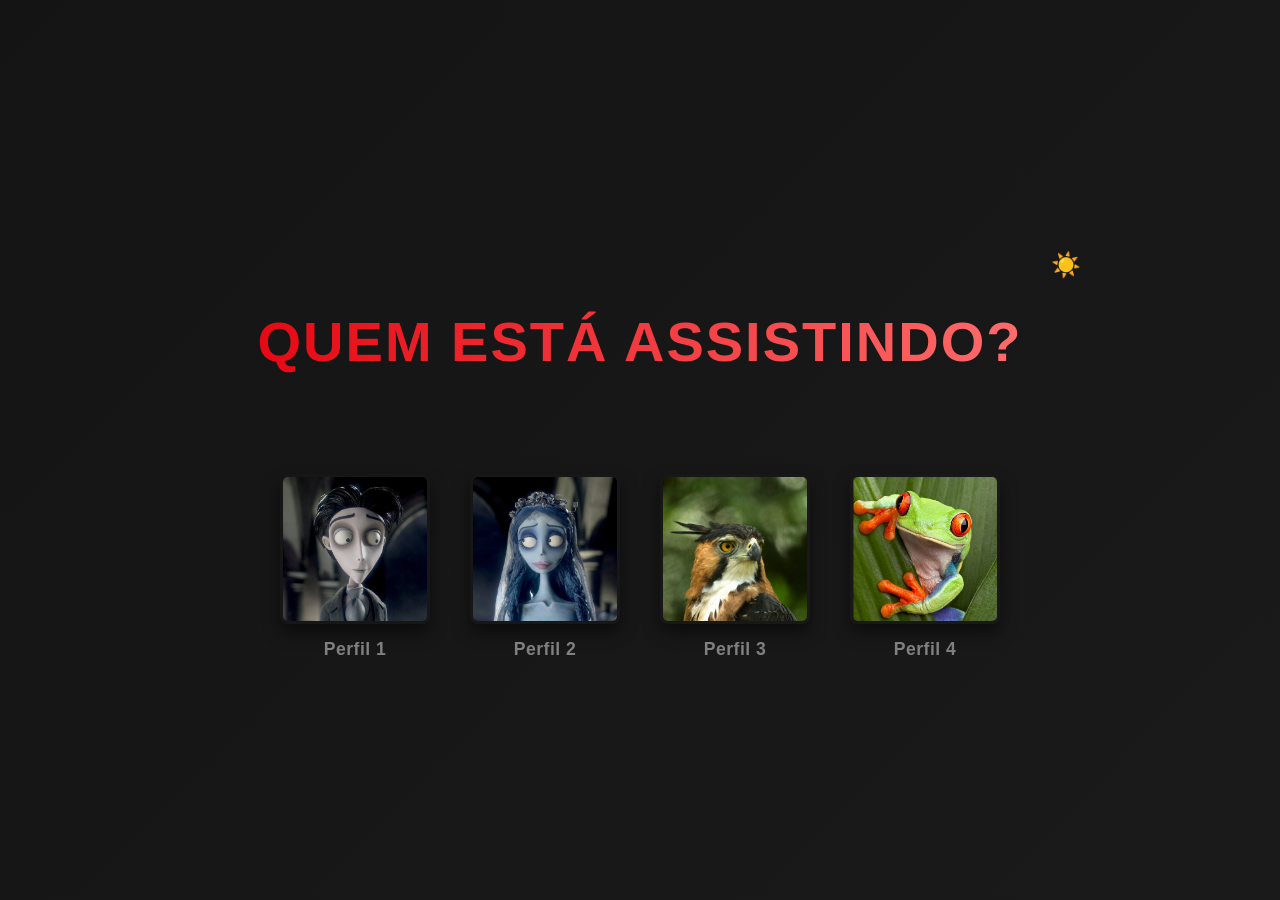
<file: index.html>
<!DOCTYPE html>
<html lang="pt-br">

<head>
    <meta charset="UTF-8">
    <meta name="viewport" content="width=device-width, initial-scale=1.0">
    <title>Netflix Clone</title>

    <link rel="stylesheet" href="style.css">

</head>

<body>

    <main>
        <button id="theme-toggle" class="theme-toggle">🌙</button>
        <h1>Quem está assistindo?</h1>
        <nav class="profiles">
            <ul>
                <li>
                    <a href="./catalogo/catalogo.html" class="profile profile-1">
                        <figure>
                            <img src="./src/images/perfil-1.png" alt="Perfil 1">
                            <figcaption>Perfil 1</figcaption>
                        </figure>
                    </a>
                </li>
                <li>
                    <a href="./catalogo/catalogo.html" class="profile profile-2">
                        <figure>
                            <img src="./src/images/perfil-2.png" alt="Perfil 2">
                            <figcaption>Perfil 2</figcaption>
                        </figure>
                    </a>
                </li>
                <li>
                    <a href="./catalogo/catalogo.html" class="profile profile-3">
                        <figure>
                            <img src="./src/images/perfil-3.png" alt="Perfil 3">
                            <figcaption>Perfil 3</figcaption>
                        </figure>
                    </a>
                </li>
                <li>
                    <a href="./catalogo/catalogo.html" class="profile profile-4">
                        <figure>
                            <img src="./src/images/perfil-4.png" alt="Perfil 4">
                            <figcaption>Perfil 4</figcaption>
                        </figure>
                    </a>
                </li>
            </ul>
        </nav>

    </main>

    <script src="./js/themeDarkLight.js"></script>
    <script src="./js/index.js"></script>
</body>

</html>
</file>
<file: style.css>
* {
    margin: 0;
    padding: 0;
    box-sizing: border-box;
    list-style: none;
}

:root {
    --netflix-red: #e50914;
    --dark-bg: #141414;
    --light-text: #ffffff;
    --secondary-text: #808080;
    --shadow-color: rgba(0, 0, 0, 0.5);
}

.light-theme {
    --netflix-red: #e50914;
    --dark-bg: #ffffff;
    --light-text: #000000;
    --secondary-text: #666666;
    --shadow-color: rgba(0, 0, 0, 0.1);
}

body {
    background: linear-gradient(135deg, var(--dark-bg) 0%, #1a1a1a 100%);
    color: var(--light-text);
    font-family: 'Segoe UI', Tahoma, Geneva, Verdana, sans-serif;
    min-height: 100vh;
    display: flex;
    align-items: center;
    justify-content: center;
    padding: 1.25rem;
}

main {
    width: 100%;
    max-width: 56.25rem;
    text-align: center;
    display: flex;
    flex-direction: column;
    align-items: center;
}

h1 {
    font-size: 3.5rem;
    font-weight: 700;
    margin-bottom: 3.75rem;
    letter-spacing: 0.125rem;
    text-transform: uppercase;
    background: linear-gradient(90deg, var(--netflix-red), #ff6b6b);
    -webkit-background-clip: text;
    -webkit-text-fill-color: transparent;
    background-clip: text;
    animation: fadeIn 1s ease-in;
}

@keyframes fadeIn {
    from {
        opacity: 0;
        transform: translateY(-1.25rem);
    }
    to {
        opacity: 1;
        transform: translateY(0);
    }
}

.profiles {
    margin-top: 2.5rem;
    animation: slideUp 0.8s ease-out;
}

.profiles ul {
    display: flex;
    flex-wrap: wrap;
    justify-content: center;
    gap: 2.5rem;
    list-style: none;
    padding: 0;
    margin: 0;
}

@keyframes slideUp {
    from {
        opacity: 0;
        transform: translateY(1.875rem);
    }
    to {
        opacity: 1;
        transform: translateY(0);
    }
}

.profiles ul li a {
    text-decoration: none;
    transition: transform 0.3s ease, filter 0.3s ease;
    cursor: pointer;
}


ul li a figure {
    display: flex;
    flex-direction: column;
    align-items: center;
    width: 100%;
    gap: 0.9375rem;
    transition: filter 0.3s ease;
}

ul li a figure img {
    width: 9.375rem;
    height: 9.375rem;
    border-radius: 0.5rem;
    object-fit: cover;
    border: 0.1875rem solid transparent;
    transition: all 0.3s ease;
    box-shadow: 0 0.5rem 1rem var(--shadow-color);
}

.profile figure img:hover {
    transform: scale(1.05);
    transition: 0.5s ease-in-out;
    border-color: var(--netflix-red);
}

figcaption {
    font-size: 1.1rem;
    font-weight: 600;
    color: var(--secondary-text);
    transition: color 0.3s ease;
    letter-spacing: 0.03125rem;
}


.theme-toggle {
    background: none;
    color: var(--light-text);
    border: none;
    padding: 0.5rem;
    border-radius: 50%;
    cursor: pointer;
    font-size: 1.5rem;
    margin-bottom: 1.25rem;
    transition: background 0.3s ease;
    width: 3rem;
    height: 3rem;
    display: flex;
    align-items: center;
    justify-content: center;
    align-self: flex-end;
}

.theme-toggle:hover {
   transform: scale(1.2);
   transition: 0.3s ease-in-out;
}

/* Responsivo para tablets */
@media (max-width: 768px) {
    h1 {
        font-size: 2.5rem;
        margin-bottom: 2.5rem;
    }

    .profiles ul {
        gap: 1.875rem;
        justify-content: space-around;
    }

    figure img {
        width: 50%;
        height: 50%;
    }

    figcaption {
        font-size: 0.95rem;
    }
}

/* Responsivo para mobile */
@media (max-width: 480px) {
    h1 {
        font-size: 2rem;
        margin-bottom: 1.875rem;
    }

    .profiles ul {
        gap: 1.25rem;
        justify-content: space-around;
    }

    figure img {
        min-width: 6.25rem;
        min-height: 6.25rem;
    }

    figcaption {
        font-size: 0.85rem;
    }

    main {
        padding: 0 0.625rem;
    }
}

/* Efeito ao focar com teclado (acessibilidade) */
.profiles a:focus {
    outline: none;
}

.profiles a:focus figure img {
    
    box-shadow: 0 0.75rem 1.5rem rgba(229, 9, 20, 0.4);
}
</file>
